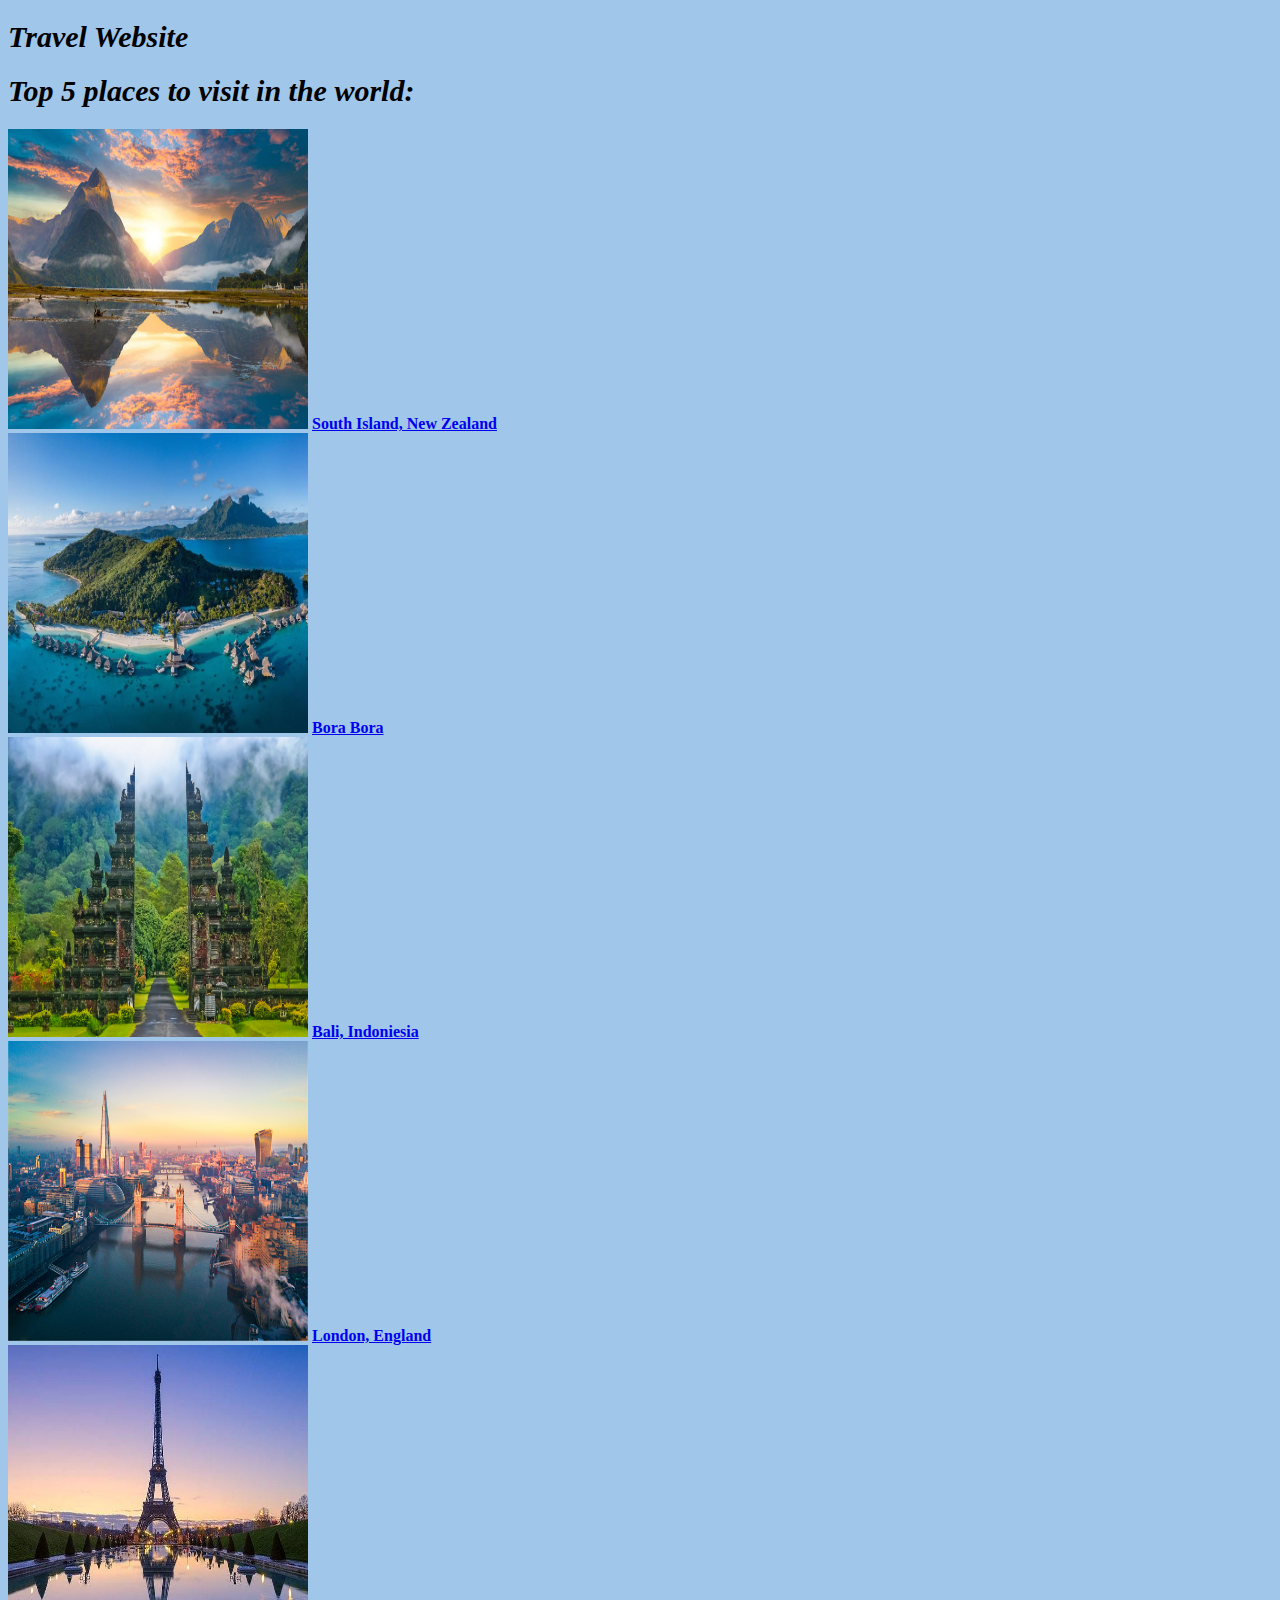
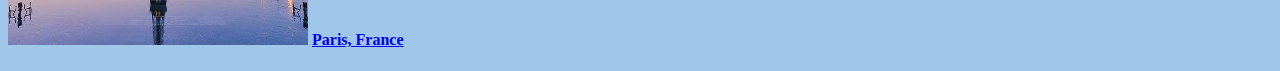
<file: index.html>
<!DOCTYPE html>
<html lang="en">
<head>
    <meta charset="UTF-8">
    <meta name="viewport" content="width=device-width, initial-scale=1.0">
    <title>Document</title>
    <link rel="stylesheet" href="style.css">
</head>
<body>
    <h1>Travel Website</h1>
    <h1>Top 5 places to visit in the world: </h1>
    <h4>
        
        <div class="container">
            <div class="row align-items-start">
              <div class="col">
              <img src="South-Island.jpg" alt="" width="300" height="300">
              <a class="southisland.html" aria-current="page" href="southisland.html">South Island, New Zealand</a>
              </div>
              <div class="col">
                <img src="Bora-Bora.jpg" alt="" width="300" height="300">
                <a class="bora bora.html" aria-current="page" href="bora bora.html">Bora Bora</a>
            </div>
              <div class="col">
                <img src="bali.jpg" alt="" width="300" height="300">
                <a class="bali.html" aria-current="page" href="bali.html">Bali, Indoniesia</a>
                
            </div>
            </div>
            <div class="row align-items-center">
              <div class="col">
                <img src="London.jpg" alt="" width="300" height="300">
                <a class="london.html" aria-current="page" href="london.html">London, England</a>
            </div>
              <div class="col">
                <img src="Paris.jpg" alt="" width="300" height="300">
            <a class="paris.html" aria-current="page" href="paris.html">Paris, France</a>
           

        </div>
        

              </div>
            </div>
          </div>

          <h4>
        </body>
        </html>
</file>
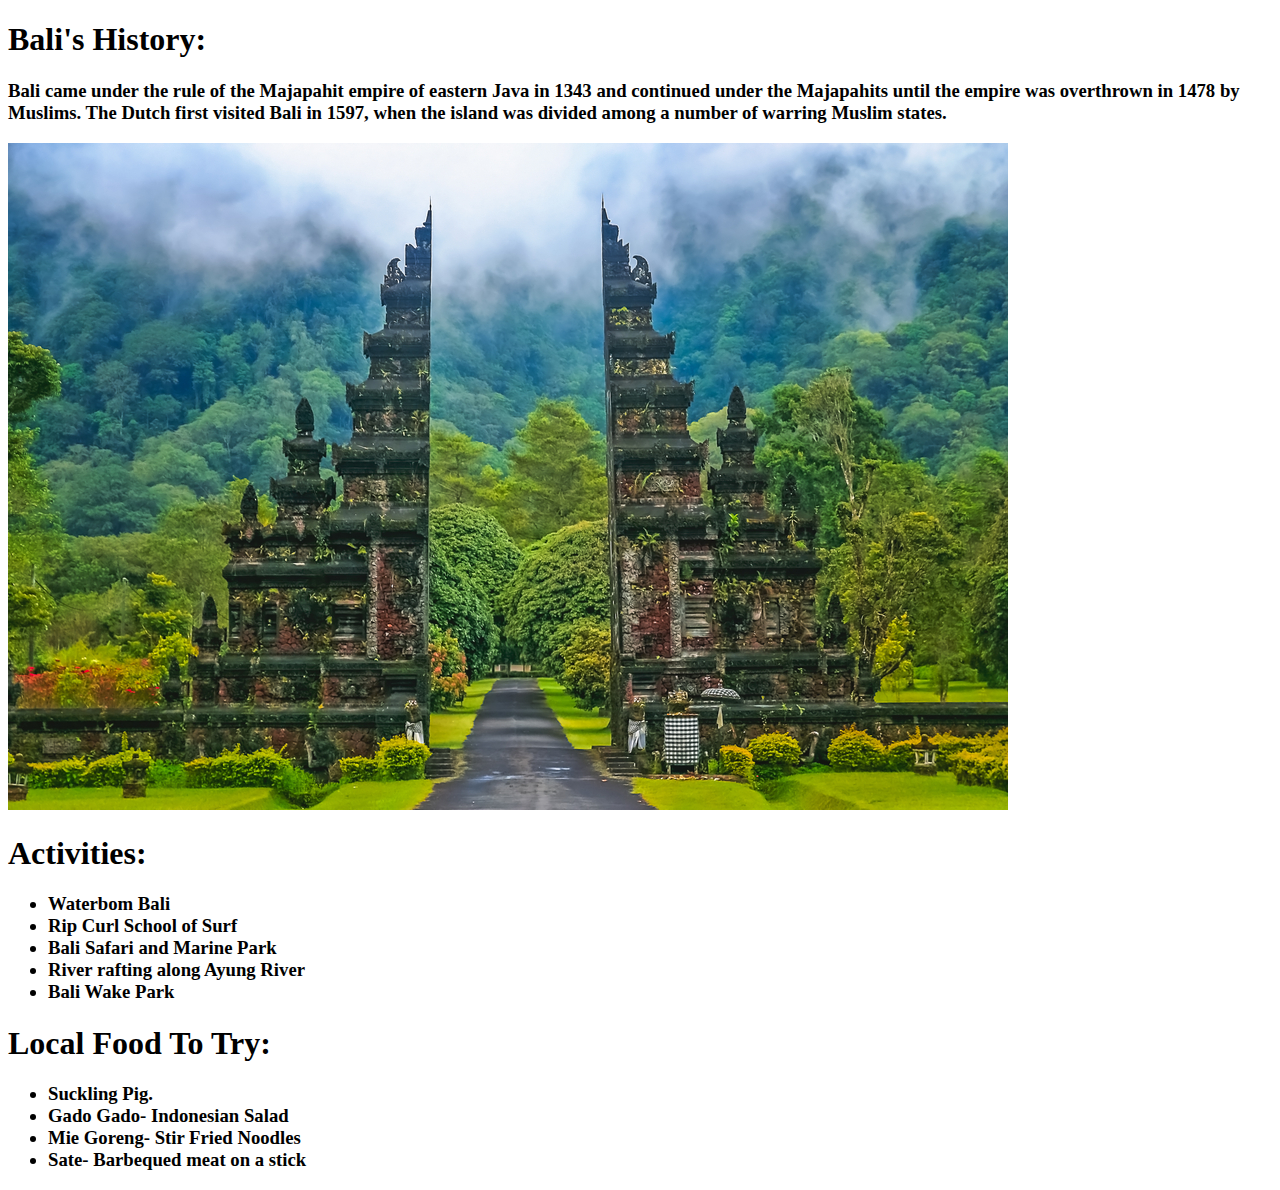
<file: Bali.html>
<!DOCTYPE html>
<html lang="en">
<head>
    <meta charset="UTF-8">
    <meta name="viewport" content="width=device-width, initial-scale=1.0">
    <title>Document</title>
</head>
    <h1>Bali's History:</h1>
    <h3>Bali came under the rule of the Majapahit empire of eastern Java in 1343 and continued 
        under the Majapahits until the empire was overthrown in 1478 by Muslims. 
        The Dutch first visited Bali in 1597, when the
         island was divided among a
         number of warring Muslim states.</h3>
         <img src="bali.jpg" alt="Bali">
         <h1>Activities:</h1>
    <h3>
        <ul>
            <li>Waterbom Bali</li>
            <li>Rip Curl School of Surf</li>
            <li>Bali Safari and Marine Park</li>
            <li>River rafting along Ayung River</li>
            <li>Bali Wake Park</li>
          </ul> </h3>

          <h1>Local Food To Try:</h1>
        <h3>

         <ul>

                  <li>Suckling Pig.</li>
                  <li>Gado Gado- Indonesian Salad</li>
                  <li>Mie Goreng- Stir Fried Noodles</li>
                  <li>Sate- Barbequed meat on a stick</li>
         </ul>



</body>
</html>
</file>
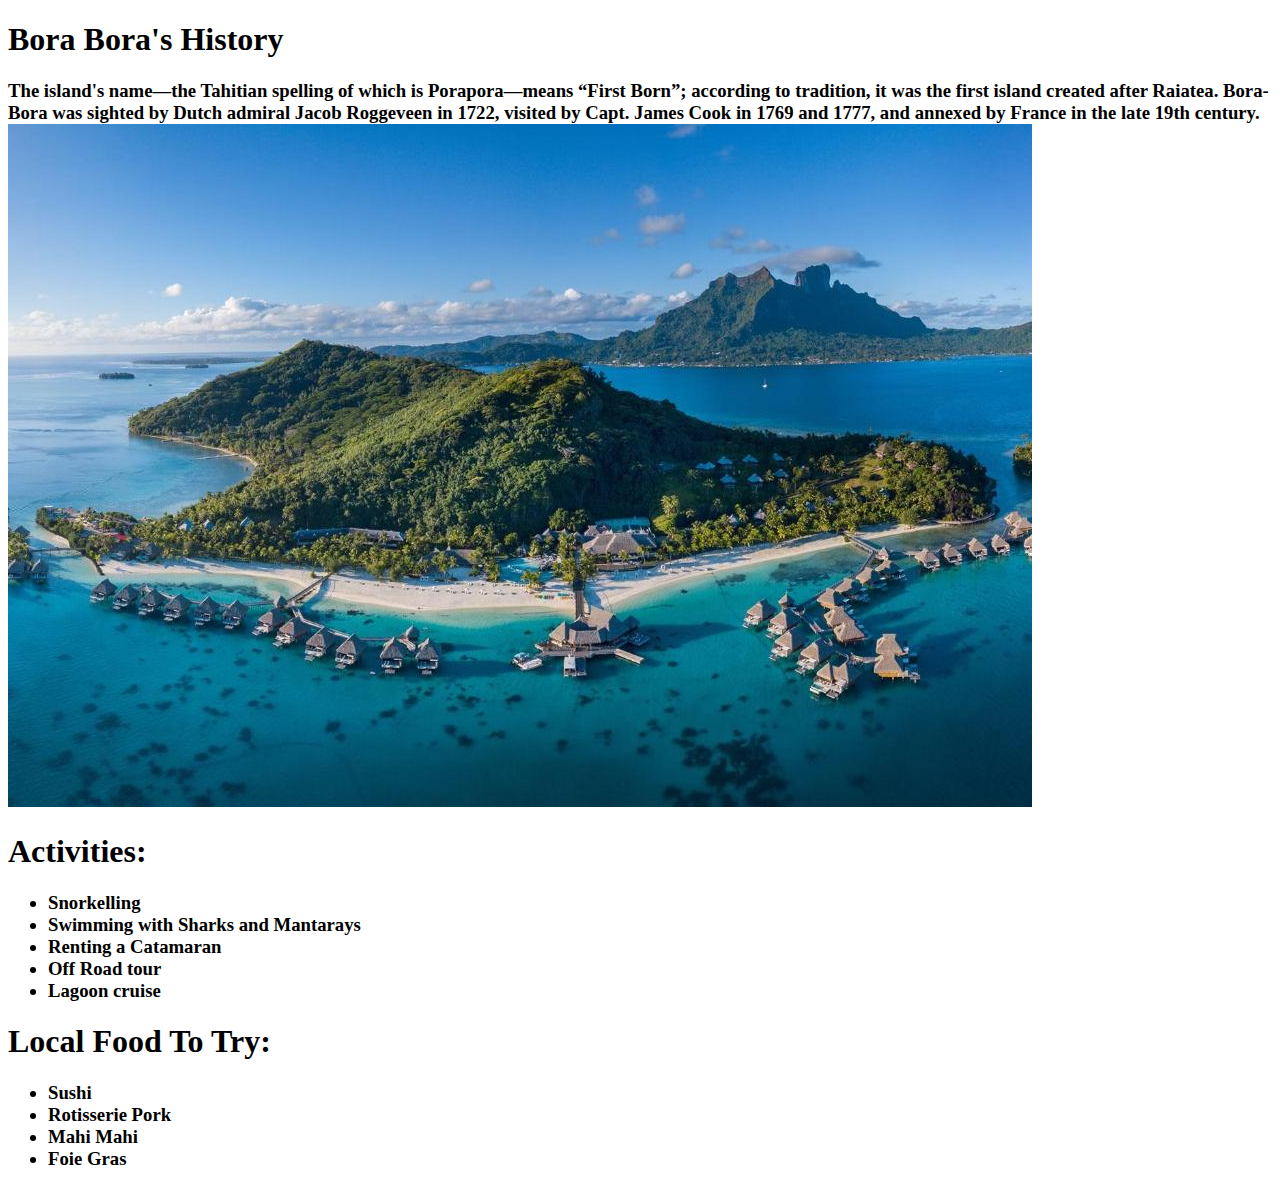
<file: bora bora.html>
<!DOCTYPE html>
<html lang="en">
<head>
    <meta charset="UTF-8">
    <meta name="viewport" content="width=device-width, initial-scale=1.0">
    <title>Document</title>
</head>
<body>
    <h1>Bora Bora's History</h1>
    <h3>The island's name—the Tahitian spelling of which is Porapora—means 
        “First Born”; according to tradition, it was the first island created after Raiatea. 
        Bora-Bora was sighted by Dutch admiral Jacob Roggeveen in 1722, visited by Capt. James Cook in 1769 and 1777, 
        and annexed by France in the late 19th century.
        <img src="Bora-Bora.jpg" alt="Bora-Bora">

        <h1>Activities:</h1>
        <h3>
            <ul>
                <li>Snorkelling</li>
                <li>Swimming with Sharks and Mantarays </li>
                <li>Renting a Catamaran </li>
                <li>Off Road tour </li>
                <li>Lagoon cruise</li>
              </ul> </h3>
    
              <h1>Local Food To Try:</h1>
            <h3>
    
             <ul>
    
                      <li>Sushi</li>
                      <li>Rotisserie Pork</li>
                      <li>Mahi Mahi</li>
                      <li>Foie Gras</li>
             </ul>
    
    

    </h3>
</body>
</html>
</file>
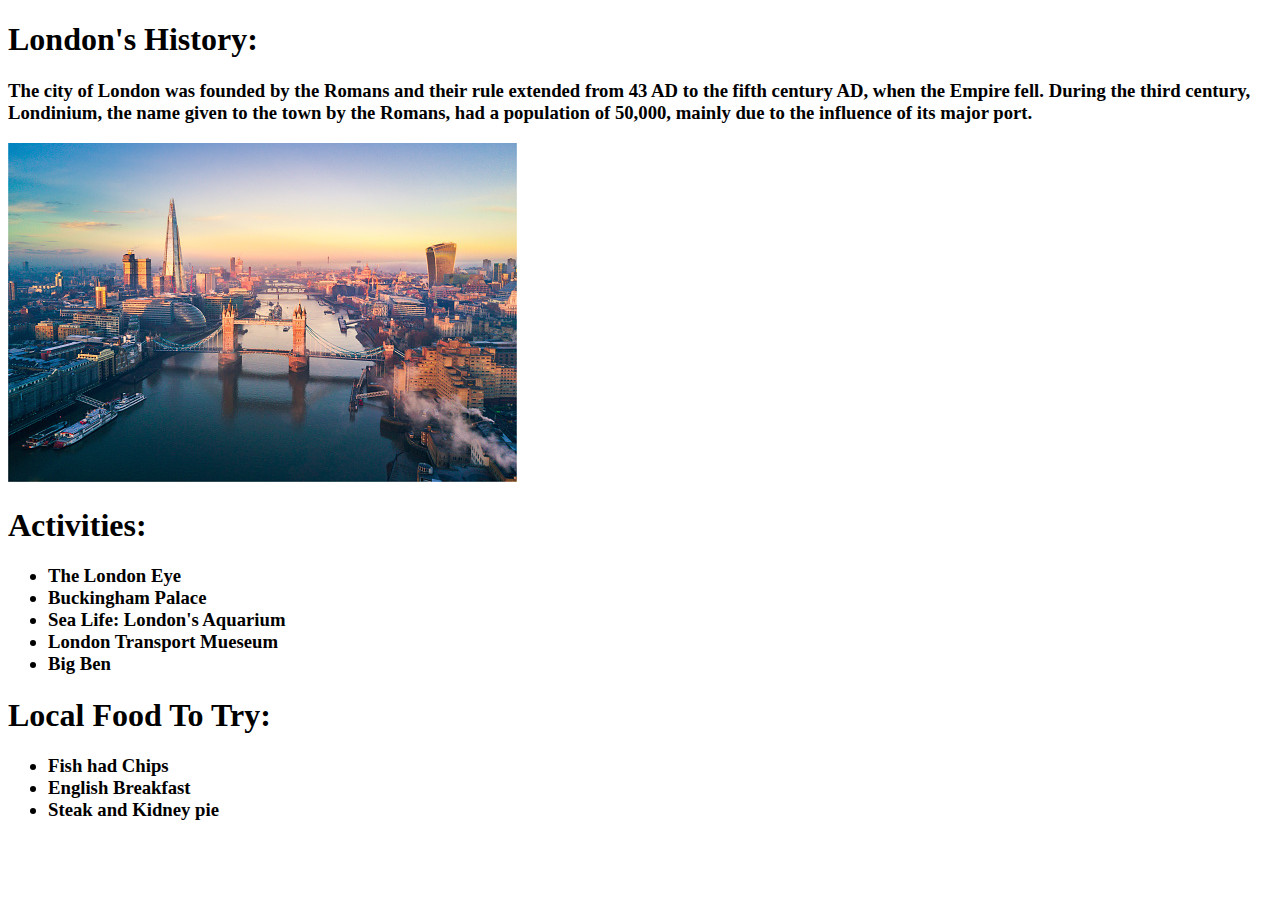
<file: london.html>
<!DOCTYPE html>
<html lang="en">
<head>
    <meta charset="UTF-8">
    <meta name="viewport" content="width=device-width, initial-scale=1.0">
    <title>Document</title>
</head>
<body>
    <h1>London's History:</h1>
    <h3>The city of London was founded by the Romans and their rule extended from 43 AD to the fifth century AD, when the Empire fell. 
        During the third century, 
        Londinium, the name given to the town by the Romans, had a population of 50,000, 
        mainly due to the influence of its major port.</h3>
        <img src="London.jpg" alt="London">

        <h1>Activities:</h1>
        <h3>
            <ul>
                <li>The London Eye</li>
                <li>Buckingham Palace</li>
                <li>Sea Life: London's Aquarium</li>
                <li>London Transport Mueseum</li>
                <li>Big Ben</li>
              </ul> </h3>

              <h1>Local Food To Try:</h1>
              <h3>
      
               <ul>
      
                        <li>Fish had Chips </li>
                        <li>English Breakfast </li>
                        <li>Steak and Kidney pie </li>
                        
               </ul>
               
    
</body>
</html>
</file>
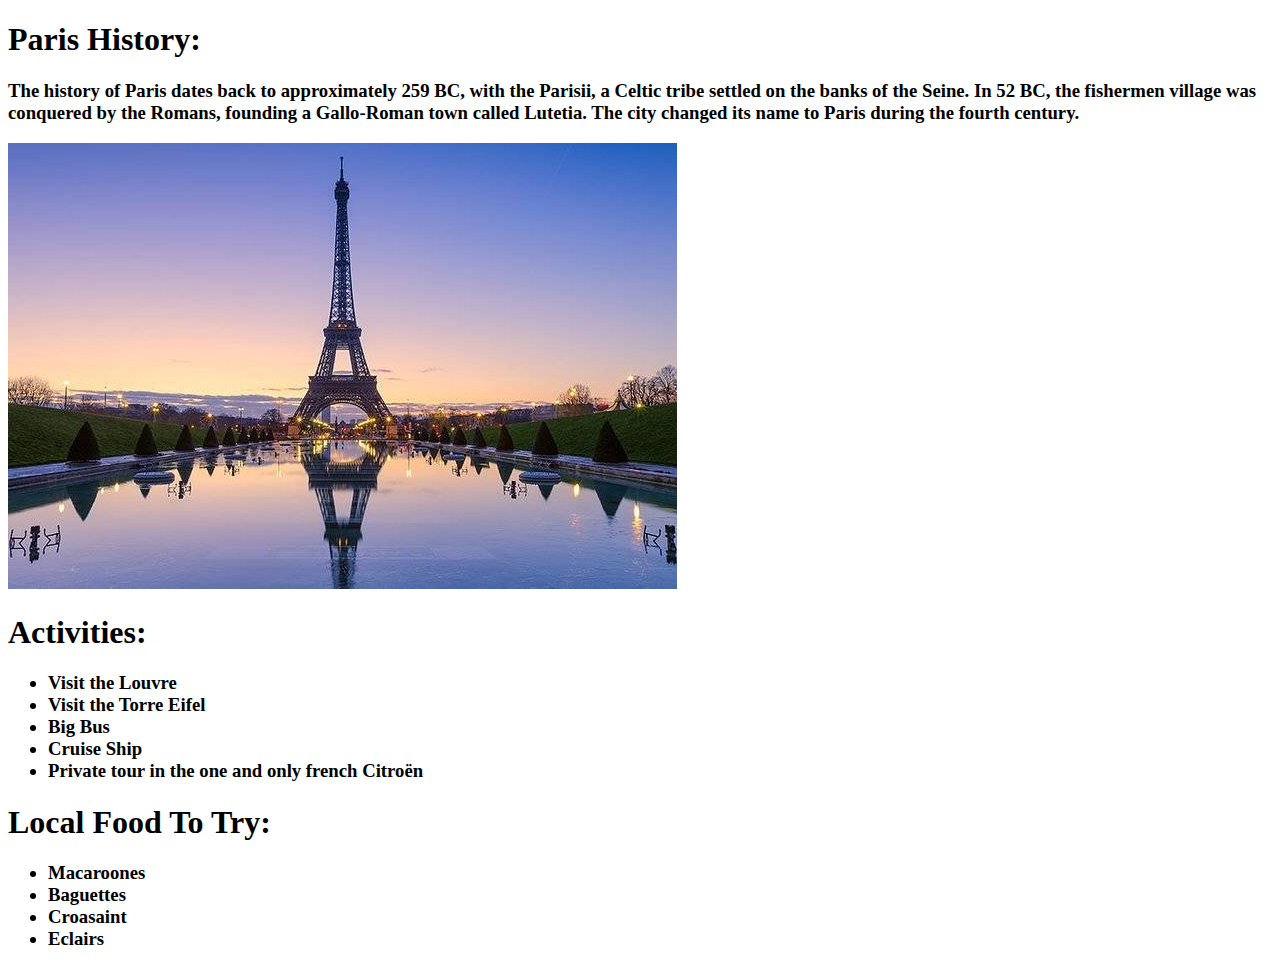
<file: paris.html>
<!DOCTYPE html>
<html lang="en">
<head>
    <meta charset="UTF-8">
    <meta name="viewport" content="width=device-width, initial-scale=1.0">
    <title>Document</title>
</head>
<body>
    <h1>Paris History:</h1>
    <h3>The history of Paris dates back to approximately 259 BC, with the Parisii, a Celtic tribe settled on the banks of the Seine. 
        In 52 BC, the fishermen village was conquered by the Romans, founding a Gallo-Roman town called Lutetia. 
        The city changed its name to Paris during the fourth century.</h3>

        <img src="Paris.jpg" alt="Paris">

        <h1>Activities:</h1>
        <h3>
            <ul>
                <li>Visit the Louvre</li>
                <li>Visit the Torre Eifel</li>
                <li>Big Bus</li>
                <li>Cruise Ship</li>
                <li>Private tour in the one and only french Citroën</li>
              </ul> </h3>

              <h1>Local Food To Try:</h1>
        <h3>

         <ul>

                  <li>Macaroones </li>
                  <li>Baguettes</li>
                  <li>Croasaint</li>
                  <li>Eclairs</li>
         </ul>
         


</body>
</html>
</file>
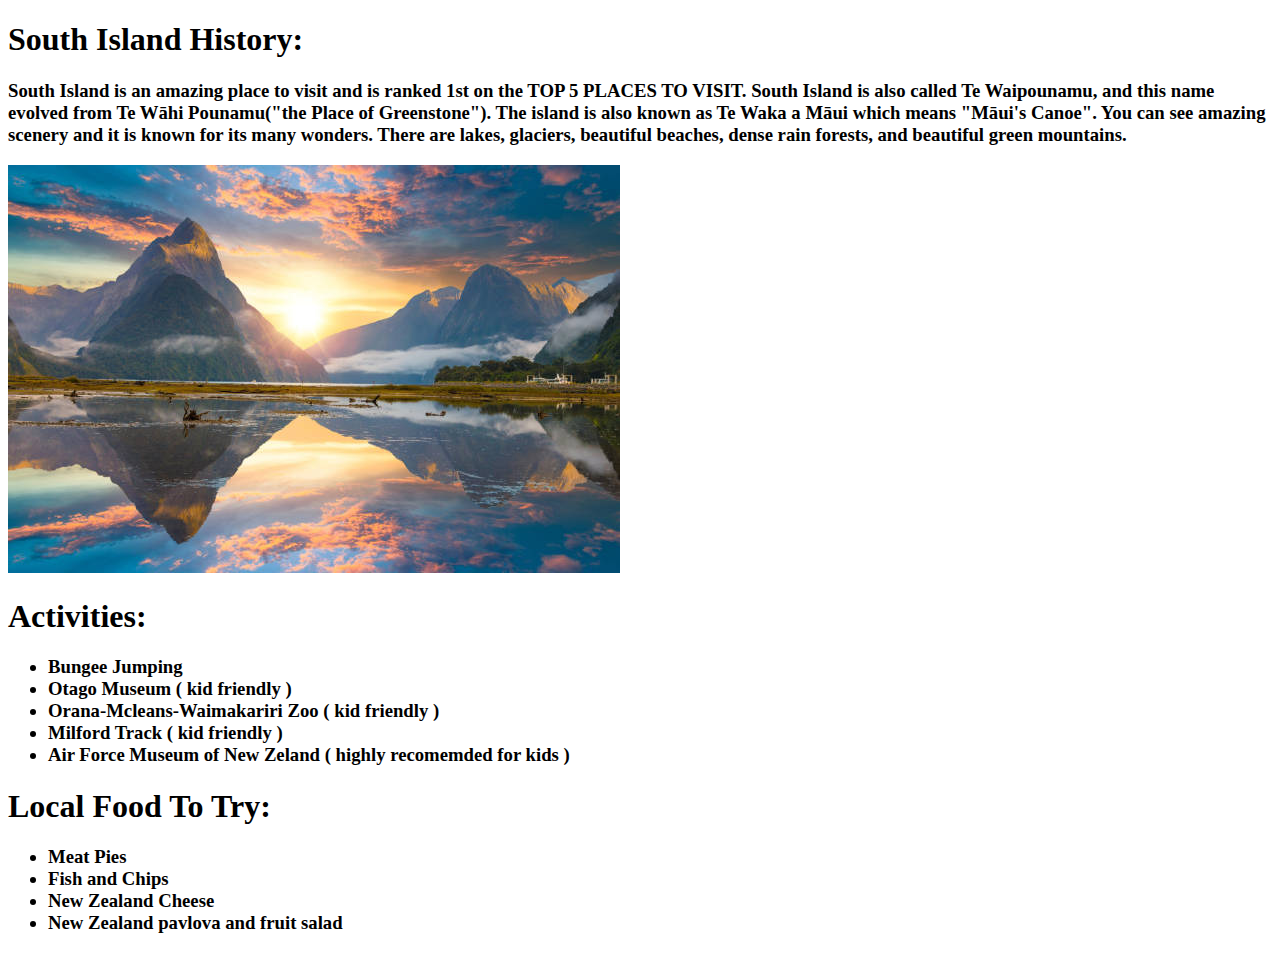
<file: southisland.html>
<!DOCTYPE html>
<html lang="en">
<head>
    <meta charset="UTF-8">
    <meta name="viewport" content="width=device-width, initial-scale=1.0">
    <title>South Island</title>
</head>
<body>
    <h1>South Island History:</h1>
    <h3>South Island is an amazing place to visit and is ranked 1st on the TOP 5 PLACES TO VISIT. 
     South Island is also called Te Waipounamu, and this name evolved from Te Wāhi Pounamu("the Place of Greenstone"). 
     The island is also known as Te Waka a Māui which means "Māui's Canoe".
     You can see amazing scenery and it is known for its many wonders. 
     There are lakes, glaciers, beautiful beaches, dense rain forests, and beautiful green mountains. 
     

    </h3>
    <img src="South-Island.jpg" alt="South Island">

    <h1>Activities:</h1>
    <h3>
        <ul>
            <li>Bungee Jumping </li>
            <li>Otago Museum ( kid friendly )</li>
            <li>Orana-Mcleans-Waimakariri Zoo ( kid friendly )</li>
            <li>Milford Track ( kid friendly )</li>
            <li>Air Force Museum of New Zeland ( highly recomemded for kids )</li>
          </ul> </h3>

        <h1>Local Food To Try:</h1>
        <h3>

         <ul>

                  <li>Meat Pies</li>
                  <li>Fish and Chips</li>
                  <li>New Zealand Cheese</li>
                  <li>New Zealand pavlova and fruit salad</li>
         </ul>









        </h3>
</body>
</html>
</file>
<file: style.css>
body {
    color: black; 
    background-color: #a0c6e9;
   }

   h1{
      color: black;
      font-size: 30px;
      font-style: italic;

   }
</file>
